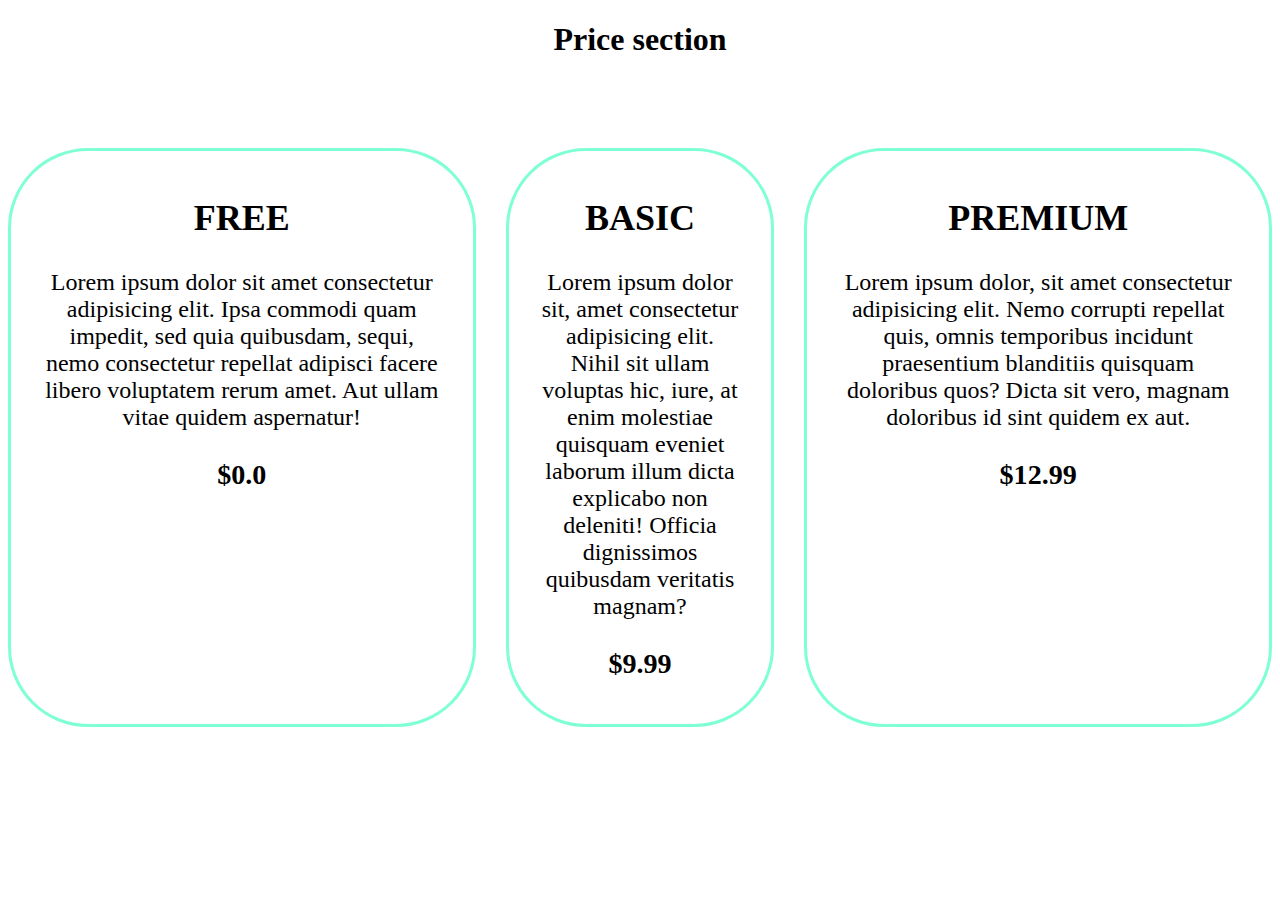
<file: task-5/index.html>
<!DOCTYPE html>
<html lang="en">
<head>
    <meta charset="UTF-8">
    <meta name="viewport" content="width=device-width, initial-scale=1.0">
    <title>Document</title>
    <link rel="stylesheet" href="style.css">
</head>
<body>
    <h1>Price section</h1>
    <div class="container">
        <div class="card">
            <h2>FREE</h2>
            <p>Lorem ipsum dolor sit amet consectetur adipisicing elit. Ipsa commodi quam impedit, sed quia quibusdam, sequi, nemo consectetur repellat adipisci facere libero voluptatem rerum amet. Aut ullam vitae quidem aspernatur!</p>
            <h3>$0.0</h3>
        </div>
        <div class="card">
            <h2>Basic</h2>
            <p>Lorem ipsum dolor sit, amet consectetur adipisicing elit. Nihil sit ullam voluptas hic, iure, at enim molestiae quisquam eveniet laborum illum dicta explicabo non deleniti! Officia dignissimos quibusdam veritatis magnam?</p>
             <h3>$9.99</h3>
        </div>
        <div class="card">
            <h2>premium</h2>
            <p>Lorem ipsum dolor, sit amet consectetur adipisicing elit. Nemo corrupti repellat quis, omnis temporibus incidunt praesentium blanditiis quisquam doloribus quos? Dicta sit vero, magnam doloribus id sint quidem ex aut.</p>
            <h3>$12.99</h3>
        </div>
    </div>
</body>
</html>
</file>
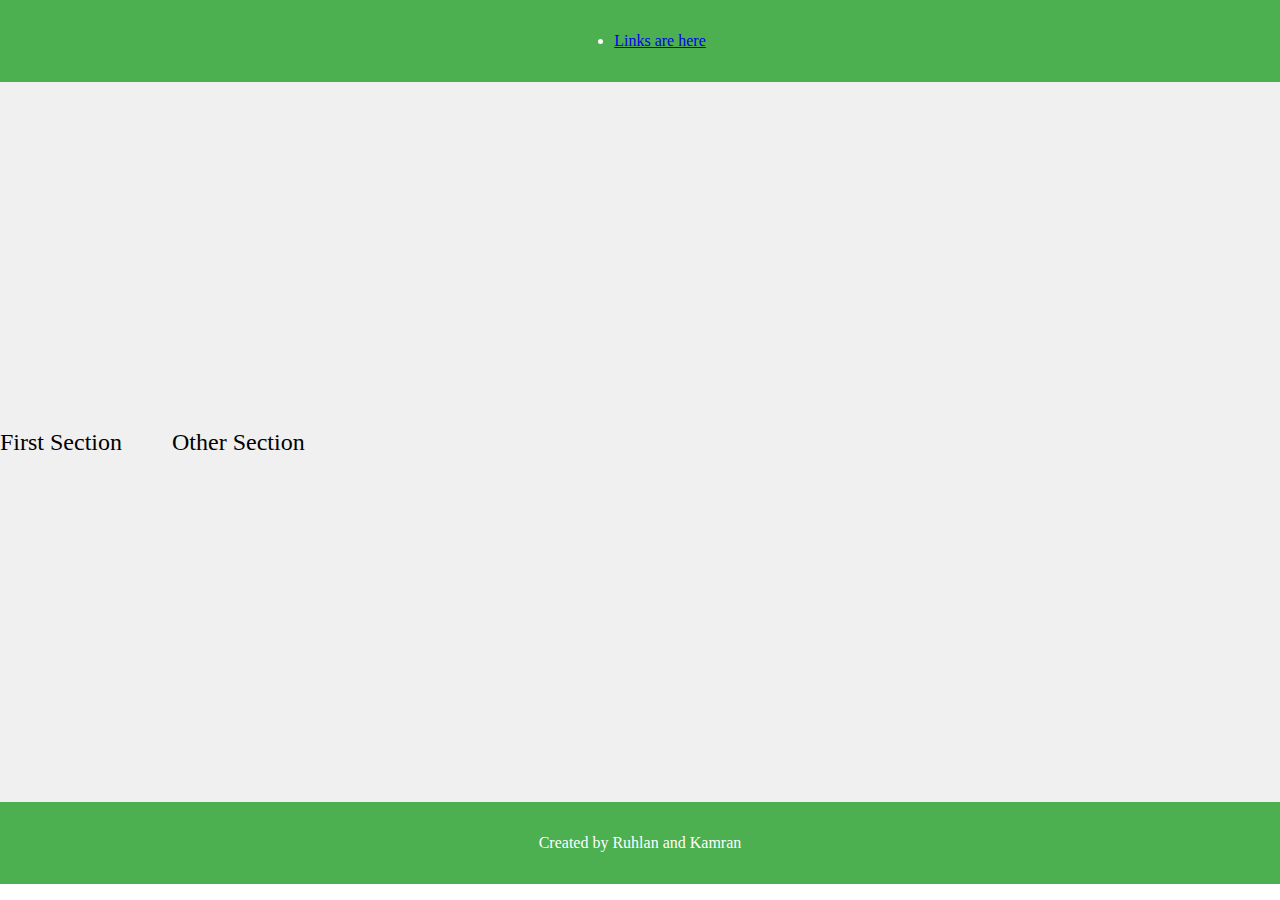
<file: task-2/2-index.html>
<!DOCTYPE html>
<html lang="en">
<head>
    <meta charset="UTF-8" />
    <meta name="viewport" content="width=device-width, initial-scale=1.0" />
    <title>PLD-2 Tasks</title>
    <link rel="stylesheet" href="2-styles.css" />
</head>
<body>
    <!-- Header -->
    <header>
        <ul>
            <li><a href="#">Links are here</a></li>
        </ul>
    </header>

    <!-- Main-->
    <main>
        <!-- First Section -->
        <div class="first-section sections">
            <p>First Section</p>
        </div>
        <!-- Other Section -->
        <div class="other-section sections">
            <p>Other Section</p>
        </div>
    </main>

    <!-- Footer -->
    <footer>
        <p>Created by Ruhlan and Kamran</p>
    </footer>
</body>
</html>
</file>
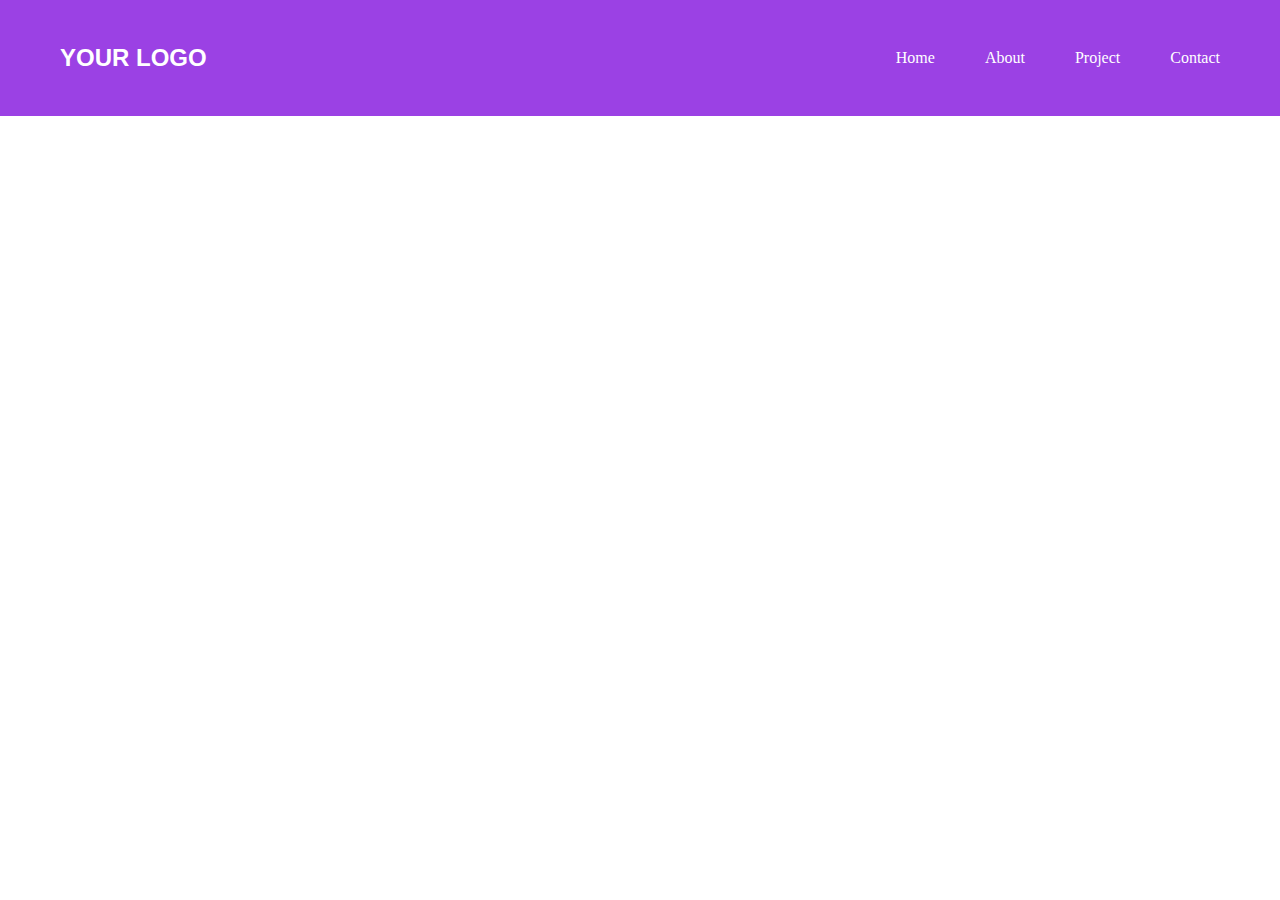
<file: task-4/4-index.html>
<!DOCTYPE html>
<html lang="en">
<head>
    <meta charset="UTF-8" />
    <meta name="viewport" content="width=device-width, initial-scale=1.0" />
    <title>PLD-2 Tasks</title>
    <link rel="stylesheet" href="4-styles.css" />
</head>
<body>
    <!-- Header -->
    <header>
        <div class="logo-content">
            <p>YOUR LOGO</p>
        </div>
        <nav class="nav-content">
            <ul>
                <li>Home</li>
                <li>About</li>
                <li>Project</li>
                <li>Contact</li>
            </ul>
        </nav>
    </header>
</body>
</html>
</file>
<file: task-5/style.css>
*{
    text-align: center;
}

.container{
    margin-top: 10vh;
    display: flex;
    justify-content: center;
    gap: 30px;
}

h2{
    text-transform: uppercase;
}

.card{

    border: 3px solid aquamarine;
    border-radius: 80px;
    padding: 1rem 2rem;
    font-size: 24px;
    transition: background-color ease 0.3s;

}

.card:first-child {
    flex: 2 1 0%;
}
.card:nth-child(2) {
    flex: 1 1 0%;
}
.card:last-child {
    flex: 2 1 0%;
}

.card:hover{
    background-color: aquamarine; 
}
</file>
<file: task-2/2-styles.css>
body {
    height: 100%;
    margin: 0;
    display: flex;
    flex-direction: column;
}

header, footer {
    display: flex;
    justify-content: center; 
    background: #4CAF50;
    color: white;
    padding: 1rem;
}

main {
    height: 80vh;
    flex-grow: 1;
    display: flex;
    align-items: center;   
    gap: 50px;
    background: #f0f0f0;
    font-size: 1.5rem;
}
</file>
<file: task-4/4-styles.css>
body {
    height: 100%;
    margin: 0;
    display: flex;
    flex-direction: column;

    a { text-decoration:  none;}

    li { list-style-type: none;}
}

/* Flex Container */
header {
    display: flex;
    padding: 20px 60px;
    align-items: center;
    background-color: rgb(155, 65, 228);
    justify-content: space-between;

    .logo-content {
        p {
            color: #FFF;
            cursor: pointer;
            font: bold 1.5em Helvetica, sans-serif;
        }
    }

    nav {
    
        /* Flex Container */
        ul {
            gap: 50px;
            display: flex;
            align-items: center;

            li {
                order: 0;                   
                color: #FFF;
                flex-grow: 1;             
                flex-shrink: 1;          
                align-self: auto; 
                cursor: pointer;
            }
        }
    }
}
</file>
